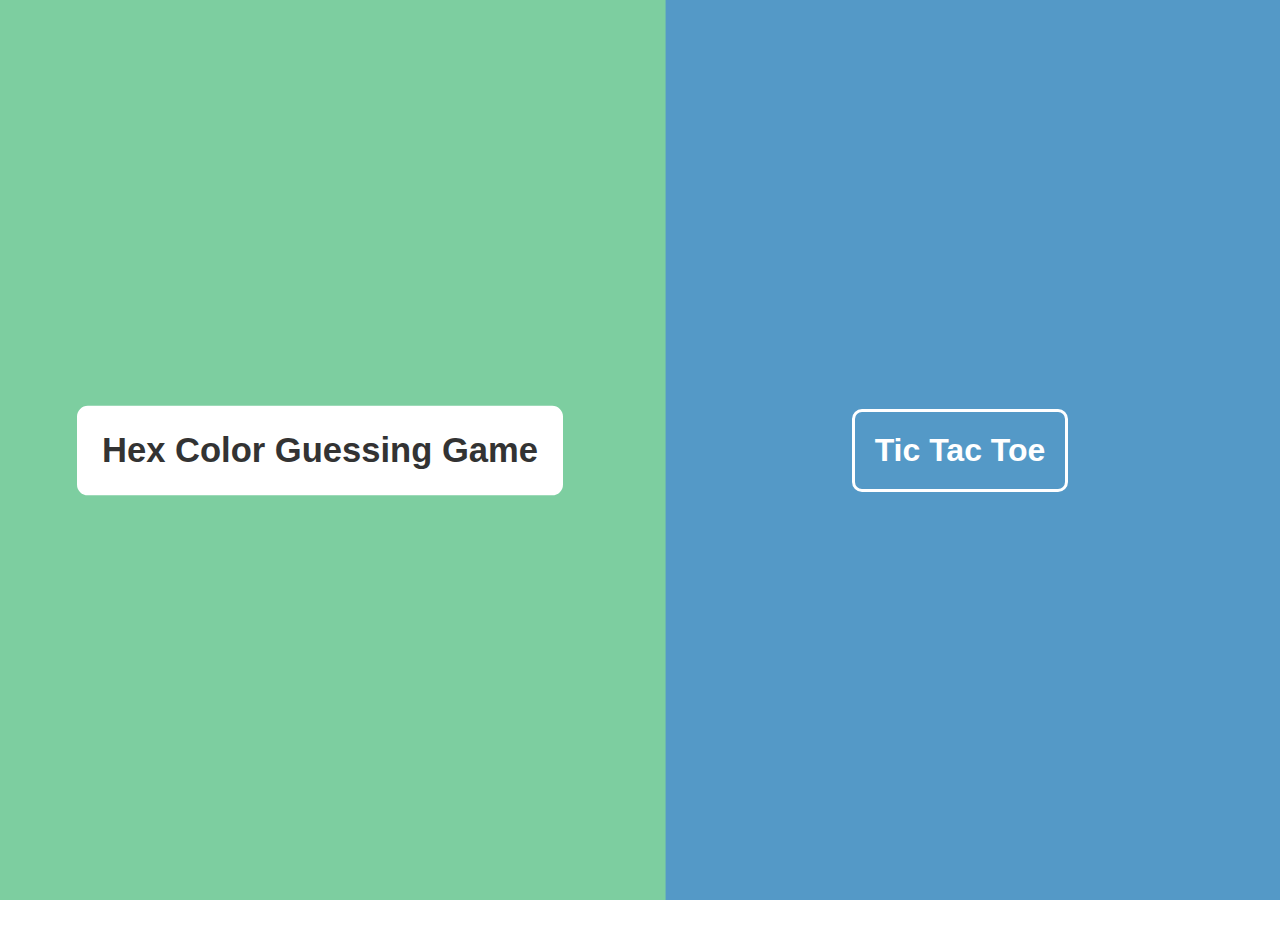
<file: index.html>
<!DOCTYPE html>
<html lang="cs">
<head>
        <link rel="shortcut icon" href="Favicon/menu.ico" type="image/x-icon">
        <link rel="icon" href="Favicon/menu.ico" type="image/x-icon">
    <meta charset="UTF-8">
    <meta name="viewport" content="width=device-width, initial-scale=1.0">
    <title>Game menu</title>
    <style>body, html {
        height: 100%;
        margin: 0;
        padding: 0;
        font-family: 'Arial', sans-serif;
        overflow: hidden;
    }
    
    .split-screen {
        display: flex;
        width: 100%;
        height: 100vh;
    }
    
    .game {
        flex: 1;
        display: flex;
        align-items: center;
        justify-content: center;
        transition: transform 0.5s ease;
        text-decoration: none;
        height: 100%;
    }

    .game:hover {
        transform: scale(1.08);
    }

    .hex-color-game {
        background: #7DCEA0;
        color: #fff;
    }

    .tic-tac-toe {
        background: #5499C7;
        color: #fff;
    }
    
    .content h2 {
        font-size: 2em;
        border: 3px solid #fff;
        padding: 20px;
        border-radius: 10px;
        transition: background-color 0.2s, color 0.2s;
    }
    
    .game:hover .content h2 {
        background-color: #fff;
        color: #333;
    }
    
    @media (max-width: 768px) {
        .split-screen {
            flex-direction: column;
        }
    }
    
    .random-game-button-container {
        display: flex;
        justify-content: center;
        align-items: center;
        position: fixed;
        bottom: 20px;
        width: 100%;
    }
    </style>
</head>
<body></body>
    
    <div class="split-screen">
        <a href="./hex.html" class="game hex-color-game">
            <div class="content">
                <h2>Hex Color Guessing Game</h2>
            </div>
        </a>
        <a href="./TicTacToe.html" class="game tic-tac-toe">
            <div class="content">
                <h2>Tic Tac Toe</h2>
            </div>
        </a>
    </div>
</body>
</html>
</file>
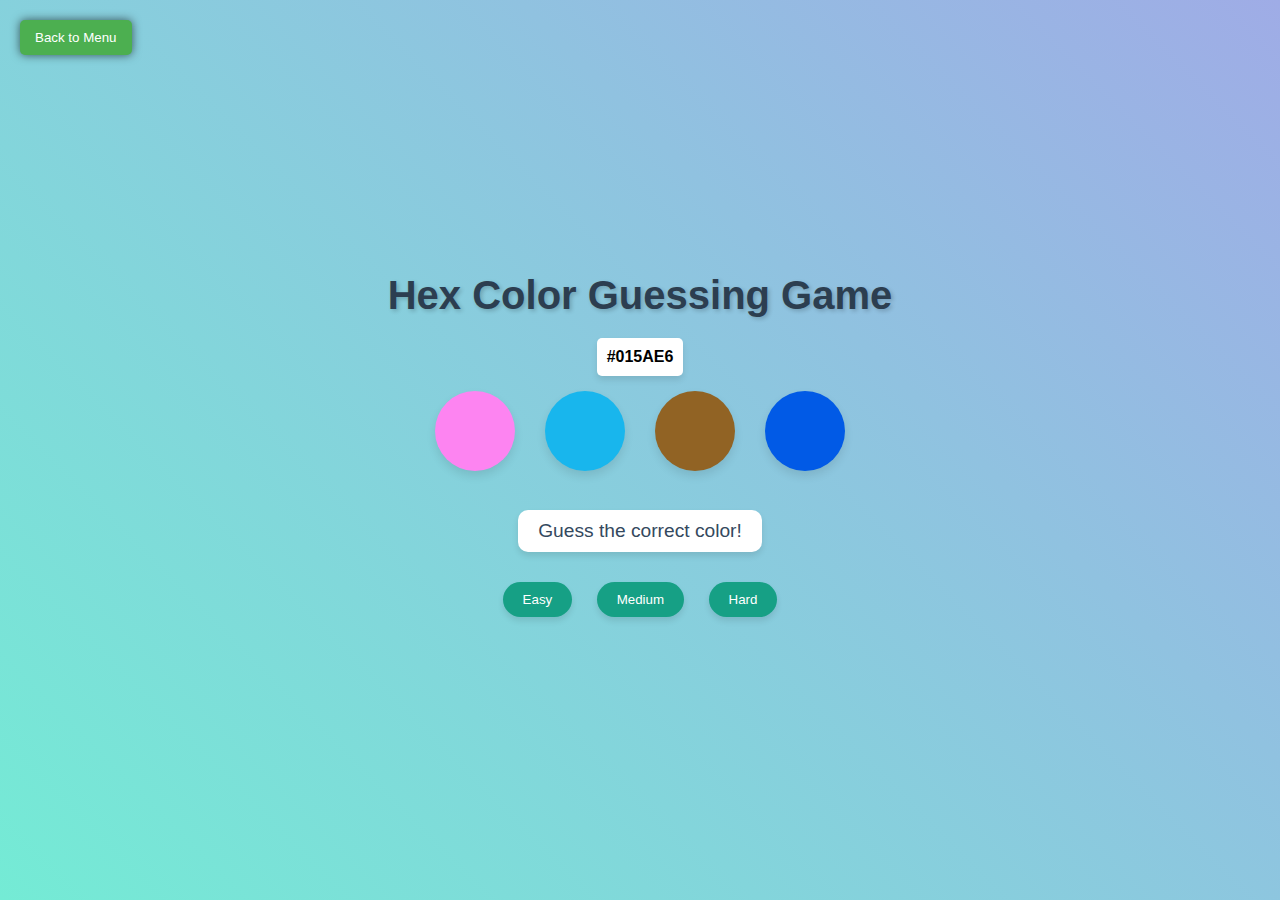
<file: hex.html>
<!DOCTYPE html>
<html lang="cs">
<head>
    <link rel="shortcut icon" href="Favicon/hex.ico" type="image/x-icon">
    <link rel="icon" href="Favicon/hex.ico" type="image/x-icon">
    <meta charset="UTF-8">
    <title>Hex Color Guessing Game</title>
    <link rel="stylesheet" href="Hexgame/hex.css">
</head>
<body>

    <button id="backToMenu" onclick="location.href='index.html'">Back to Menu</button>


    <h1>Hex Color Guessing Game</h1>
    <p id="hex-text">#FFFFFF</p>
    <div id="circle-cont"></div>
    <p id="info-text">Guess the correct color!</p>
    <button id="new-game-button" style="display:none;">Play Again</button>
    <div id="level-buttons">
        <button class="level-button" data-level="4">Easy</button>
        <button class="level-button" data-level="6">Medium</button>
        <button class="level-button" data-level="8">Hard</button>
    </div>
    <script src="Hexgame/hex.js"></script>
</body>
</html>
</file>
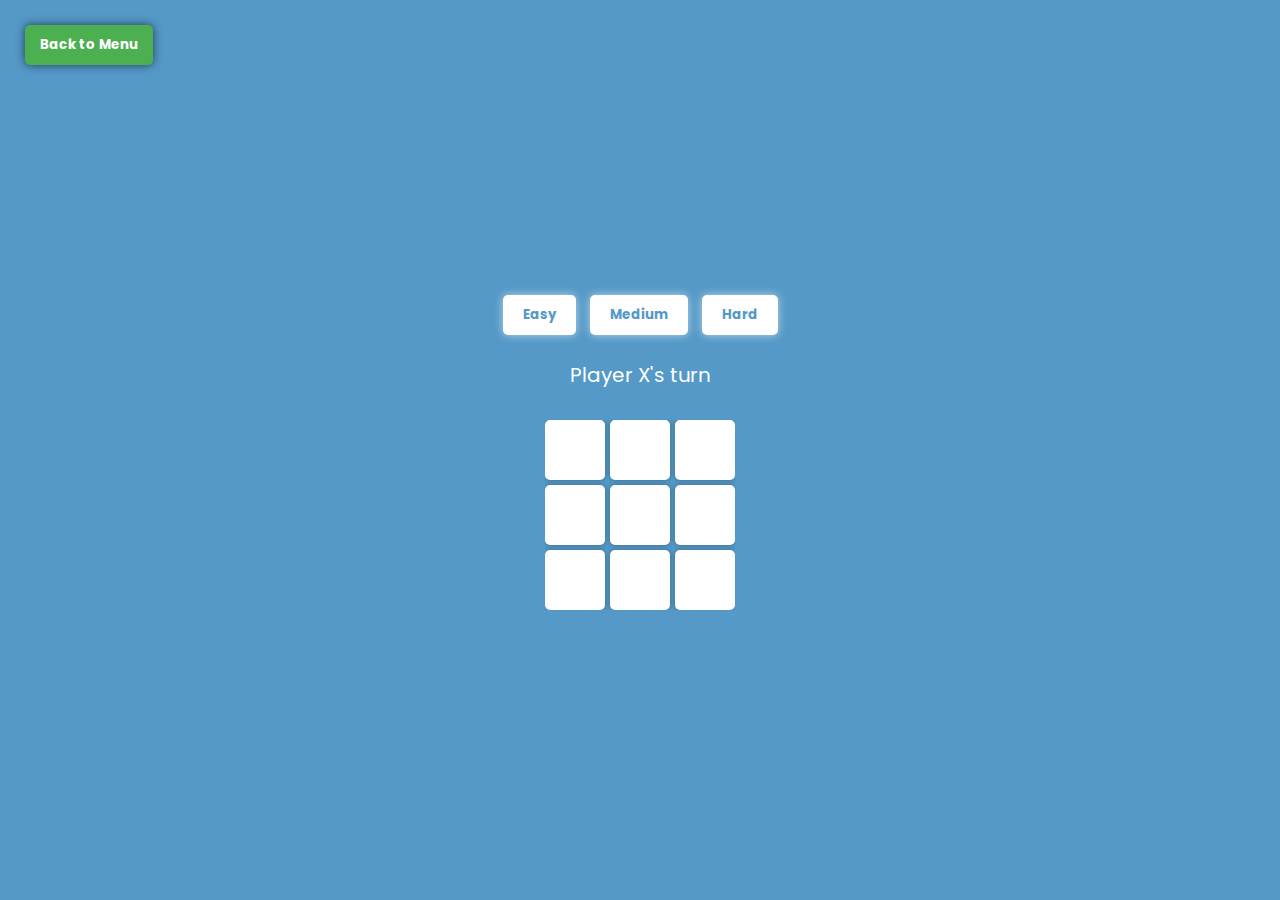
<file: TicTacToe.html>
<!DOCTYPE html>
<html lang="en">
<head>
    
    <link rel="shortcut icon" href="Favicon/TicTacToe.ico" type="image/x-icon">
    <link rel="icon" href="Favicon/TicTacToe.ico" type="image/x-icon">
    <meta charset="UTF-8">
    <title>Tic Tac Toe</title>
    <link rel="stylesheet" href="TicTacToeGame/TicToeStyle.css">
</head>
<body>

    <button id="backToMenu" onclick="location.href='index.html'">Back to Menu</button>

    <div class="game-options">
        <button onclick="startGame('easy')">Easy</button>
        <button onclick="startGame('medium')">Medium</button>
        <button onclick="startGame('hard')">Hard</button>
    </div>
    <div id="playerTurn" class="player-turn"></div>
    <div id="gameBoard" class="board"></div>

    <div id="modal" class="modal">
        <div class="modal-content">
            <span class="close" onclick="closeModal()">&times;</span>
            <p id="resultText"></p>
            <button onclick="restartGame()">Play Again</button>
        </div>
    </div>

    <script src="TicTacToeGame/TicToeScript.js"></script>
</body>
</html>
</file>
<file: Hexgame/hex.css>
* {
    margin: 0;
    padding: 0;
    box-sizing: border-box;
    transition: background-color 0.3s, color 0.3s, box-shadow 0.3s, transform 0.3s;
}

body {
    font-family: 'Arial', sans-serif;
    background: linear-gradient(45deg, #74ebd5, #9face6);
    padding: 20px;
    display: flex;
    align-items: center;
    justify-content: center;
    flex-direction: column;
    min-height: 100vh;
    text-align: center;
}

h1 {
    color: #2c3e50;
    margin-bottom: 20px;
    font-size: 2.5em;
    text-shadow: 2px 2px 4px rgba(0,0,0,0.2);
}

#hex-text {
    display: inline-block;
    font-weight: bold;
    color: #000;
    background: #fff;
    padding: 10px;
    border-radius: 5px;
    box-shadow: 0 4px 6px rgba(0, 0, 0, 0.1);
}

.color-circle {
    width: 80px;
    height: 80px;
    border-radius: 50%;
    display: inline-block;
    margin: 15px;
    cursor: pointer;
    box-shadow: 0 5px 10px rgba(0, 0, 0, 0.1);
}

.color-circle:hover {
    transform: scale(1.1);
    box-shadow: 0 8px 15px rgba(0, 0, 0, 0.2);
}

#info-text {
    margin: 20px 0;
    color: #34495e;
    font-size: 1.2em;
    background: #fff;
    padding: 10px 20px;
    border-radius: 10px;
    box-shadow: 0 4px 6px rgba(0, 0, 0, 0.1);
}

#new-game-button {
    background: #3498db;
    color: white;
    border: none;
    padding: 10px 20px;
    cursor: pointer;
    border-radius: 20px;
    box-shadow: 0 4px 6px rgba(0, 0, 0, 0.1);
}

#new-game-button:hover {
    background: #2980b9;
}

#level-buttons .level-button {
    padding: 10px 20px;
    margin: 10px;
    border: none;
    color: #fff;
    background: #16a085;
    cursor: pointer;
    border-radius: 20px;
    box-shadow: 0 4px 6px rgba(0, 0, 0, 0.1);
}

#level-buttons .level-button:hover {
    background: #7DCEA0;
}

@media (max-width: 768px) {
    .color-circle {
        width: 60px;
        height: 60px;
        margin: 10px;
    }

    h1 {
        font-size: 2em;
    }

    #hex-text, #info-text, #new-game-button, #level-buttons .level-button {
        padding: 8px 16px;
    }
}

.board {
    display: grid;
    margin-top: 20px;
    overflow: auto;
}

.cell {
    width: 60px; 
    height: 60px; 
    border: 1px solid #999;
    display: flex;
    align-items: center;
    justify-content: center;
    cursor: pointer;
}

.used {
    pointer-events: none;
}

.modal {
    display: none;
    position: fixed;
    z-index: 1;
    left: 0;
    top: 0;
    width: 100%;
    height: 100%;
    overflow: auto;
    background-color: rgba(0, 0, 0, 0.4);
}

.modal-content {
    background-color: #fefefe;
    margin: 15% auto;
    padding: 20px;
    border: 1px solid #888;
    width: 80%;
}

.close {
    color: #aaa;
    float: right;
    font-size: 28px;
    font-weight: bold;
}

.close:hover,
.close:focus {
    color: black;
    text-decoration: none;
    cursor: pointer;
}

#backToMenu {
    position: absolute;
    top: 20px;
    left: 20px;
    background-color: #4CAF50;
    color: white;
    padding: 10px 15px;
    border: none;
    border-radius: 5px;
    box-shadow: 0 0 10px rgba(0, 0, 0, 0.6);
    cursor: pointer;
    transition: background-color 0.3s ease;
}

#backToMenu:hover {
    background-color: #45a049;
}

.color-circle.used {
    pointer-events: none;
    animation-name: expand;
    animation-duration: 0.5s; 
    animation-timing-function: ease-in-out;
    animation-fill-mode: forwards; 
}

@keyframes expand {
    0% {
        transform: scale(1);
        opacity: 1;
    }
    100% {
        transform: scale(50);
        opacity: 0;
    }
}
@keyframes backgroundExpand {
    0% {
      background-color: transparent;
    }
    100% {
      background-color: rightColor; 
    }
  }

.overlay {
    position: fixed;
    top: 0;
    left: 0;
    width: 100%;
    height: 100%;
    background-color: transparent;
    z-index: 9999;
    pointer-events: none; 
    opacity: 0;
    transition: opacity 0.5s ease-in-out, background-color 0.5s ease-in-out;
  }
  
  
  
  @keyframes coverAnimation {
    0% {
      background-color: transparent;
    }
    100% {
      background-color: rgba(0, 0, 0, 0.8); 
    }
  }
</file>
<file: TicTacToeGame/TicToeStyle.css>
@import url('https://fonts.googleapis.com/css2?family=Poppins:wght@200;300;400;500;600;700&display=swap');

* {
    margin: 0;
    padding: 0;
    box-sizing: border-box;
    font-family: 'Poppins', sans-serif;
}

body {
    background: #5499C7;
    display: flex;
    flex-direction: column;
    align-items: center;
    justify-content: center;
    min-height: 100vh;
    text-align: center;
    color: white;
}

.game-options {
    margin-bottom: 20px;
}

button {
    background: white;
    color: #5499C7;
    border: none;
    padding: 10px 20px;
    margin: 5px;
    border-radius: 5px;
    box-shadow: 0 0 10px rgba(255, 255, 255, 0.6);
    cursor: pointer;
    transition: transform 0.3s ease, box-shadow 0.3s ease;
    font-weight: bold;
}

button:hover {
    transform: scale(1.05);
    box-shadow: 0 0 20px rgba(255, 255, 255, 0.8);
}

.board {
    display: grid;
    gap: 5px;
    margin-top: 20px;
    max-width: 100%;
    grid-template-columns: repeat(30, 1fr);
    justify-content: center;
    overflow: auto; /* Allow horizontal and vertical scrolling */
}

.cell {
    background: white;
    color: #5499C7;
    display: flex;
    align-items: center;
    justify-content: center;
    cursor: pointer;
    font-size: 1.2em; /* Adjust font size for smaller cells */
    border-radius: 5px;
    box-shadow: 0 0 5px rgba(0, 0, 0, 0.3);
    aspect-ratio: 1 / 1;
    padding: 5px; /* Add some padding to the cells for better spacing */
}

.used {
    pointer-events: none;
    text-shadow: 0 0 10px #5499C7;
}

.player-turn {
    font-size: 20px;
    margin-bottom: 10px;
}

.modal {
    display: none;
    position: fixed;
    z-index: 1;
    left: 0;
    top: 0;
    width: 100%;
    height: 100%;
    overflow: auto;
    background-color: rgba(0, 0, 0, 0.4);
}

.modal-content {
    background-color: #fff;
    margin: 15% auto;
    padding: 20px;
    border-radius: 5px;
    box-shadow: 0 0 15px rgba(0, 0, 0, 0.3);
    width: 80%;
}

.close {
    float: right;
    font-size: 28px;
    font-weight: bold;
    cursor: pointer;
}

.close:hover {
    color: #f00;
}

@media (max-width: 600px) {
    .cell {
        font-size: 1em;
    }
}

button:hover {
    transform: scale(1.1);
    box-shadow: 0 0 15px rgba(255, 255, 255, 0.9);
}

#backToMenu {
    position: absolute;
    top: 20px;
    left: 20px;
    background-color: #4CAF50;
    color: white;
    padding: 10px 15px;
    border: none;
    border-radius: 5px;
    box-shadow: 0 0 10px rgba(0, 0, 0, 0.6);
    cursor: pointer;
    transition: background-color 0.3s ease;
}

#backToMenu:hover {
    background-color: #45a049;
}

.modal-content {
    color: black;

}

.modal {
    background-color: rgba(0, 0, 0, 0.7);
}
</file>
